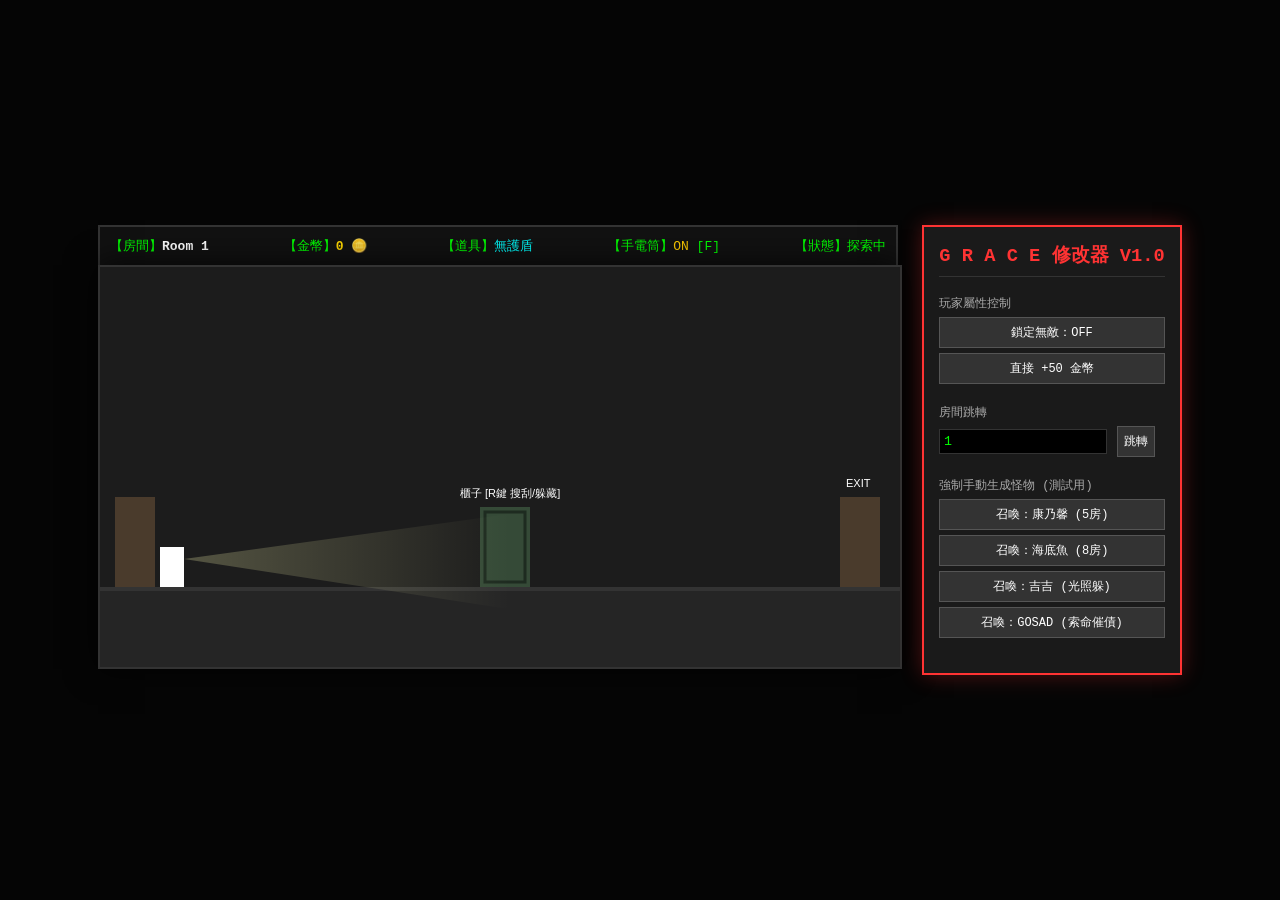
<file: Grace-game/index.html>
<!DOCTYPE html>
<html lang="zh-TW">
<head>
    <meta charset="UTF-8">
    <meta name="viewport" content="width=device-width, initial-scale=1.0">
    <title>Doors Style: Ultra Edition with Cheat Menu</title>
    <style>
        body {
            margin: 0;
            overflow: hidden;
            background-color: #050505;
            font-family: 'Courier New', Courier, monospace;
            display: flex;
            justify-content: center;
            align-items: center;
            height: 100vh;
            color: #fff;
        }
        #game-container {
            display: flex;
            gap: 20px;
        }
        /* 左側遊戲本體 */
        #main-app {
            display: flex;
            flex-direction: column;
        }
        #status-bar {
            width: 800px;
            background: #111;
            border: 2px solid #333;
            border-bottom: none;
            color: #00ff00;
            padding: 10px;
            box-sizing: border-box;
            display: flex;
            justify-content: space-between;
            font-size: 13px;
        }
        canvas {
            background-color: #121212;
            border: 2px solid #333;
            box-shadow: 0 0 30px rgba(0,0,0,0.8);
        }
        /* 右側修改器面板 */
        #cheat-menu {
            width: 260px;
            background: #1a1a1a;
            border: 2px solid #ff3333;
            padding: 15px;
            box-sizing: border-box;
            box-shadow: 0 0 20px rgba(255, 51, 51, 0.3);
        }
        #cheat-menu h3 { color: #ff3333; margin-top: 0; text-align: center; border-bottom: 1px solid #333; padding-bottom: 8px;}
        .cheat-group { margin-bottom: 15px; }
        .cheat-group label { display: block; font-size: 12px; margin-bottom: 5px; color: #aaa; }
        button {
            width: 100%; background: #333; color: #fff; border: 1px solid #555;
            padding: 6px; margin-bottom: 5px; cursor: pointer; font-family: inherit; font-size: 12px;
        }
        button:hover { background: #444; border-color: #ff3333; }
        button.active { background: #ff3333; color: #fff; font-weight: bold; }
        input[type="number"] {
            width: 70%; background: #000; color: #00ff00; border: 1px solid #333; padding: 4px; font-family: inherit;
        }
        /* 倒數計時與警告 UI */
        #hud-overlay {
            position: absolute;
            top: 200px; left: 50%;
            transform: translateX(-50%);
            text-align: center;
            pointer-events: none;
        }
        .warning-text { font-size: 24px; font-weight: bold; color: #ff0033; text-shadow: 0 0 8px #000; margin-bottom: 5px; display: none; }
        .gosad-timer { font-size: 20px; color: #ffcc00; text-shadow: 0 0 5px #000; display: none; }
    </style>
</head>
<body>

<div id="game-container">
    <div id="main-app">
        <div id="status-bar">
            <div>【房間】<span id="room-count" style="color: #fff; font-weight: bold;">Room 1</span></div>
            <div>【金幣】<span id="coin-count" style="color: #ffd700; font-weight: bold;">0</span> 🪙</div>
            <div>【道具】<span id="inv-count" style="color: #00ffff;">無護盾</span></div>
            <div>【手電筒】<span id="flashlight-state" style="color: #ffcc00;">ON</span> [F]</div>
            <div>【狀態】<span id="player-state">探索中</span></div>
        </div>
        <canvas id="gameCanvas"></canvas>
    </div>

    <div id="cheat-menu">
        <h3>G R A C E 修改器 V1.0</h3>
        <div class="cheat-group">
            <label>玩家屬性控制</label>
            <button id="btn-god" onclick="toggleGodMode()">鎖定無敵：OFF</button>
            <button onclick="addCheatCoins()">直接 +50 金幣</button>
        </div>
        <div class="cheat-group">
            <label>房間跳轉</label>
            <input type="number" id="input-room" value="1">
            <button style="width: 25%; inline-size: auto;" onclick="jumpToRoom()">跳轉</button>
        </div>
        <div class="cheat-group">
            <label>強制手動生成怪物 (測試用)</label>
            <button onclick="spawnMonsterCheat('carnation')">召喚：康乃馨 (5房)</button>
            <button onclick="spawnMonsterCheat('anglerfish')">召喚：海底魚 (8房)</button>
            <button onclick="spawnMonsterCheat('jiji')">召喚：吉吉 (光照躲)</button>
            <button onclick="spawnMonsterCheat('gosad')">召喚：GOSAD (索命催債)</button>
        </div>
    </div>
</div>

<div id="hud-overlay">
    <div id="warn-msg" class="warning-text">⚠️ 警告 ⚠️</div>
    <div id="gosad-clock" class="gosad-timer">GOSAD 索命倒數: 75.0s (靠近按E給錢)</div>
</div>

<script>
    const canvas = document.getElementById('gameCanvas');
    const ctx = canvas.getContext('2d');
    canvas.width = 800;
    canvas.height = 400;

    const gravity = 0.5;
    const groundY = 320;

    // 遊戲核心數據
    let currentRoom = 1;
    let coins = 0;
    let hasShield = false; 
    let lastTime = performance.now();

    // 修改器外掛狀態
    let godMode = false;

    // 玩家設定
    const player = {
        x: 60, y: groundY - 40, w: 24, h: 40,
        vx: 0, vy: 0, speed: 5, jumpForce: 10,
        isGrounded: true, flashlightOn: true, isHiding: false
    };

    // 互動元件設定
    const cabinet = { x: 380, y: groundY - 80, w: 50, h: 80, opened: false, hasCoins: true };
    const exitDoor = { x: 740, y: groundY - 90, w: 40, h: 90 };
    const shopKeeper = { x: 250, y: groundY - 70, w: 40, h: 70 };

    // 危機管理
    let activeWarning = null; // 'carnation', 'anglerfish', 'jiji'
    let warningTimer = 0;
    let gosadActive = false;
    let gosadTimer = 0; // 1分15秒 = 75秒
    let gosadNPC = { x: 550, y: groundY - 80, w: 45, h: 80, paid: false };

    // 怪物運行實體
    let activeMonsters = {
        carnation: { x: -100, y: groundY - 60, w: 40, h: 60, speed: 24, running: false },
        anglerfish: { x: 850, y: 120, w: 50, h: 35, speed: -4, running: false, bob: 0 },
        jiji: { x: 850, y: groundY - 120, w: 35, h: 50, speed: -2, running: false, health: 1.5 } // 燈光照射消融血量
    };

    // 按鍵監聽
    const keys = {};
    window.addEventListener('keydown', e => {
        const key = e.key.toLowerCase();
        keys[key] = true;

        // [F] 開關手電筒
        if (key === 'f' && !player.isHiding) {
            player.flashlightOn = !player.flashlightOn;
            document.getElementById('flashlight-state').innerText = player.flashlightOn ? "ON" : "OFF";
            document.getElementById('flashlight-state').style.color = player.flashlightOn ? "#ffcc00" : "#666";
        }

        // [R] 躲藏櫃子 / 開櫃子拿錢
        if (key === 'r' && currentRoom % 11 !== 0) {
            let nearCabinet = player.x + player.w/2 > cabinet.x && player.x + player.w/2 < cabinet.x + cabinet.w;
            if (nearCabinet) {
                if (!cabinet.opened && !activeMonsters.carnation.running && !activeMonsters.anglerfish.running) {
                    // 開櫃子撿金幣
                    cabinet.opened = true;
                    let loot = Math.floor(Math.random() * 5) + 1;
                    coins += loot;
                    updateUI();
                    logStatus(`在櫃子裡搜刮到 ${loot} 枚金幣！`);
                } else {
                    // 進入/離開躲藏
                    player.isHiding = !player.isHiding;
                    if (player.isHiding) {
                        player.flashlightOn = false;
                        logStatus("已躲藏 (HIDE)", "#00ffff");
                    } else {
                        logStatus("探索中", "#00ff00");
                    }
                }
            }
        }

        // [E] 購買物品 / 支付給GOSAD
        if (key === 'e') {
            // 安全室商店購買
            if (currentRoom % 11 === 0) {
                let nearShop = Math.abs((player.x + player.w/2) - (shopKeeper.x + shopKeeper.w/2)) < 60;
                if (nearShop && coins >= 15 && !hasShield) {
                    coins -= 15;
                    hasShield = true;
                    updateUI();
                    logStatus("購買防護盾成功！可抵擋一次傷害。");
                }
            }
            // 賄賂 GOSAD
            if (gosadActive && !gosadNPC.paid) {
                let nearGosad = Math.abs((player.x + player.w/2) - (gosadNPC.x + gosadNPC.w/2)) < 60;
                if (nearGosad) {
                    if (coins >= 15) {
                        coins -= 15;
                        gosadNPC.paid = true;
                        gosadActive = false;
                        document.getElementById('gosad-clock').style.display = 'none';
                        updateUI();
                        logStatus("已支付15金幣，GOSAD滿足地消失了。");
                    } else {
                        logStatus("金幣不夠！你需要15金幣！", "#ff0033");
                    }
                }
            }
        }
    });
    window.addEventListener('keyup', e => keys[e.key.toLowerCase()] = false);

    // 房間更新與切換
    function enterNextRoom() {
        currentRoom++;
        cabinet.opened = false;
        player.x = 50;
        player.isHiding = false;
        
        // 清理上房怪
        activeWarning = null;
        document.getElementById('warn-msg').style.display = 'none';
        Object.keys(activeMonsters).forEach(k => activeMonsters[k].running = false);

        updateUI();
        logStatus("探索中", "#00ff00");

        // 【新房間生成規則】
        if (currentRoom % 11 === 0) {
            logStatus("抵達安全室，可以在商店兌換物資！", "#ffff00");
            return; 
        }

        // 隨機機率觸發 GOSAD (20%)
        if (Math.random() < 0.20 && !gosadActive) {
            triggerGOSAD();
        }

        // 核心怪物觸發
        if (currentRoom % 5 === 0) {
            startWarning('carnation', 6.0);
        } else if (currentRoom % 8 === 0) {
            startWarning('anglerfish', 6.0);
        } else if (Math.random() < 0.25) { // 隨機房間出現吉吉
            startWarning('jiji', 3.0);
        }
    }

    function startWarning(type, duration) {
        activeWarning = type;
        warningTimer = duration;
        document.getElementById('warn-msg').style.display = 'block';
    }

    function triggerGOSAD() {
        gosadActive = true;
        gosadTimer = 75.0; // 1分15秒
        gosadNPC.paid = false;
        document.getElementById('gosad-clock').style.display = 'block';
        logStatus("GOSAD 降臨了！他在房間盡頭向你催債！", "#ff0033");
    }

    // 核心物理與更新迴圈
    function update() {
        const now = performance.now();
        const dt = (now - lastTime) / 1000;
        lastTime = now;

        // GOSAD 催債倒數
        if (gosadActive && !gosadNPC.paid) {
            gosadTimer -= dt;
            document.getElementById('gosad-clock').innerText = `👻 GOSAD 催債倒數: ${Math.max(0, gosadTimer).toFixed(1)}s (近身按E付15枚)`;
            if (gosadTimer <= 0) {
                triggerDeath('GOSAD (時間到未能還債，被殘忍折死)');
            }
        }

        // 常規怪物倒數計時器
        if (activeWarning) {
            warningTimer -= dt;
            document.getElementById('warn-msg').innerText = `⚠️ 警告：危險在 ${Math.max(0, warningTimer).toFixed(1)} 秒後抵達！ ⚠️`;
            if (warningTimer <= 0) {
                let mType = activeWarning;
                activeWarning = null;
                document.getElementById('warn-msg').style.display = 'none';
                // 怪物出閘
                if (mType === 'carnation') { activeMonsters.carnation.x = -100; activeMonsters.carnation.running = true; }
                if (mType === 'anglerfish') { activeMonsters.anglerfish.x = 850; activeMonsters.anglerfish.running = true; }
                if (mType === 'jiji') { activeMonsters.jiji.x = 850; activeMonsters.jiji.running = true; activeMonsters.jiji.health = 1.5; }
            }
        }

        // 玩家移動
        if (!player.isHiding) {
            if (keys['a']) player.vx = -player.speed;
            else if (keys['d']) player.vx = player.speed;
            else player.vx = 0;

            if (keys[' '] && player.isGrounded) { player.vy = -player.jumpForce; player.isGrounded = false; }

            player.vy += gravity; player.x += player.vx; player.y += player.vy;

            if (player.y >= groundY - player.h) { player.y = groundY - player.h; player.vy = 0; player.isGrounded = true; }
            if (player.x < 0) player.x = 0;

            // 換房判定
            if (player.x + player.w > exitDoor.x) {
                let roomDangerous = activeMonsters.carnation.running || activeMonsters.anglerfish.running || activeMonsters.jiji.running || activeWarning || (gosadActive && !gosadNPC.paid);
                if (roomDangerous) {
                    player.x = exitDoor.x - player.w; // 危險時鎖門
                } else {
                    enterNextRoom();
                }
            }
        }

        // --- 康乃馨運作機制 ---
        if (activeMonsters.carnation.running) {
            activeMonsters.carnation.x += activeMonsters.carnation.speed;
            if (!player.isHiding && player.x < activeMonsters.carnation.x + activeMonsters.carnation.w && player.x + player.w > activeMonsters.carnation.x) {
                triggerDeath('康乃馨');
            }
            if (activeMonsters.carnation.x > canvas.width + 100) activeMonsters.carnation.running = false;
        }

        // --- 海底魚運作機制 ---
        if (activeMonsters.anglerfish.running) {
            let m = activeMonsters.anglerfish;
            m.x += m.speed; m.bob += 0.05; m.y = 120 + Math.sin(m.bob) * 35;
            if (!player.isHiding && player.x < m.x + m.w && player.x + player.w > m.x && player.y < m.y + m.h && player.y + player.h > m.y) {
                triggerDeath('海底魚');
            }
            if (m.x < -100) m.running = false;
        }

        // --- 吉吉 (Jiji) 核心機制：用光照他來克制 ---
        if (activeMonsters.jiji.running) {
            let m = activeMonsters.jiji;
            // 判定手電筒是否直射他
            let lightHittingJiji = player.flashlightOn && !player.isHiding && (player.x < m.x);
            if (lightHittingJiji) {
                m.health -= dt; // 被光照到會扣血，並停在原地掙扎
                if (m.health <= 0) {
                    m.running = false; // 被完全消滅
                    logStatus("吉吉被手電筒的光強行淨化消散了！", "#00ff00");
                }
            } else {
                m.x += m.speed; // 沒被光照到時，全速衝向玩家
            }
            if (!player.isHiding && player.x < m.x + m.w && player.x + player.w > m.x) {
                triggerDeath('吉吉 (沒用光照住他，被正面撲殺)');
            }
            if (m.x < -100) m.running = false;
        }
    }

    function triggerDeath(monsterName) {
        if (godMode) return; // 無敵模式死不了
        if (hasShield) {
            hasShield = false;
            updateUI();
            // 給予短暫擊退抵消
            player.x = 50;
            logStatus(`盾牌破裂！替你擋下了來自【${monsterName}】的致命一擊！`, "#ffcc00");
            // 清空當前怪物
            Object.keys(activeMonsters).forEach(k => activeMonsters[k].running = false);
            return;
        }
        alert(`☠️ 遊戲結束 ☠️\n你在 Room ${currentRoom} 被【${monsterName}】秒殺！`);
        currentRoom = 1; coins = 0; hasShield = false;
        gosadActive = false; document.getElementById('gosad-clock').style.display = 'none';
        enterNextRoom();
    }

    // 畫面繪製
    function draw() {
        ctx.fillStyle = player.flashlightOn ? '#1c1c1c' : '#080808';
        ctx.fillRect(0, 0, canvas.width, canvas.height);

        // 繪製路面
        ctx.fillStyle = '#252525'; ctx.fillRect(0, groundY, canvas.width, canvas.height - groundY);
        ctx.fillStyle = '#333'; ctx.fillRect(0, groundY, canvas.width, 4);

        // 前後房門
        ctx.fillStyle = '#4a3b2c'; ctx.fillRect(15, groundY - 90, 40, 90);
        ctx.fillRect(exitDoor.x, exitDoor.y, exitDoor.w, exitDoor.h);
        ctx.fillStyle = '#fff'; ctx.font = '11px Arial'; ctx.fillText("EXIT", exitDoor.x+6, exitDoor.y-10);

        if (currentRoom % 11 === 0) {
            // --- 安全室：渲染物資商人 ---
            ctx.fillStyle = '#aa8833'; ctx.fillRect(shopKeeper.x, shopKeeper.y, shopKeeper.w, shopKeeper.h);
            ctx.fillStyle = '#00ffff'; ctx.font = '12px Arial';
            ctx.fillText(hasShield ? "售罄" : "防護盾 [E鍵/15金幣]", shopKeeper.x - 30, shopKeeper.y - 12);
        } else {
            // --- 普通房間：渲染 HIDE 儲物櫃 ---
            ctx.fillStyle = cabinet.opened ? '#1a221b' : '#354a37';
            ctx.fillRect(cabinet.x, cabinet.y, cabinet.w, cabinet.h);
            ctx.strokeStyle = '#1e2b20'; ctx.lineWidth = 3; ctx.strokeRect(cabinet.x+5, cabinet.y+5, cabinet.w-10, cabinet.h-10);
            ctx.fillStyle = '#fff'; ctx.font = '11px Arial';
            ctx.fillText(cabinet.opened ? "已開櫃" : "櫃子 [R鍵 搜刮/躲藏]", cabinet.x - 20, cabinet.y - 10);
        }

        // --- 繪製 GOSAD NPC ---
        if (gosadActive && !gosadNPC.paid) {
            ctx.fillStyle = 'rgba(150, 0, 255, 0.8)'; // 紫色催債惡魔
            ctx.fillRect(gosadNPC.x, gosadNPC.y, gosadNPC.w, gosadNPC.h);
            ctx.fillStyle = '#ff00ff'; ctx.font = 'bold 12px Arial';
            ctx.fillText("💰 GOSAD (按E還15金幣)", gosadNPC.x - 40, gosadNPC.y - 15);
        }

        // 繪製玩家本體
        if (!player.isHiding) {
            ctx.fillStyle = godMode ? '#ff00ff' : '#ffffff'; // 無敵時粉色
            ctx.fillRect(player.x, player.y, player.w, player.h);

            // 手電筒純視覺光束（照向右方）
            if (player.flashlightOn) {
                let grad = ctx.createLinearGradient(player.x + player.w, player.y + 15, player.x + 350, player.y + 15);
                grad.addColorStop(0, 'rgba(255, 255, 180, 0.25)');
                grad.addColorStop(1, 'rgba(255, 255, 180, 0.0)');
                ctx.fillStyle = grad;
                ctx.beginPath(); ctx.moveTo(player.x + player.w, player.y + 12);
                ctx.lineTo(player.x + 400, player.y - 40); ctx.lineTo(player.x + 400, player.y + 70);
                ctx.fill();
            }
        } else {
            ctx.fillStyle = '#00ffff'; ctx.font = 'bold 14px Arial'; ctx.fillText("HIDDEN", cabinet.x + 2, cabinet.y + 40);
        }

        // --- 繪製怪物：康乃馨 ---
        if (activeMonsters.carnation.running) {
            let m = activeMonsters.carnation; ctx.fillStyle = '#ff2255'; ctx.fillRect(m.x, m.y, m.w, m.h);
            ctx.fillStyle = '#800'; ctx.beginPath(); ctx.arc(m.x + m.w, m.y + m.h/2, 18, 0, Math.PI*2); ctx.fill();
        }

        // --- 繪製怪物：海底魚 ---
        if (activeMonsters.anglerfish.running) {
            let m = activeMonsters.anglerfish; ctx.fillStyle = '#2288ff'; ctx.fillRect(m.x, m.y, m.w, m.h);
            ctx.fillStyle = '#ffff00'; ctx.beginPath(); ctx.arc(m.x - 8, m.y + 10, 6, 0, Math.PI*2); ctx.fill();
        }

        // --- 繪製怪物：吉吉 ---
        if (activeMonsters.jiji.running) {
            let m = activeMonsters.jiji;
            // 如果正在被光照，會呈現半透明且痛苦閃爍的橘紅色，否則是一團黑霧
            let isLit = player.flashlightOn && !player.isHiding && (player.x < m.x);
            ctx.fillStyle = isLit ? `rgba(255, 100, 0, ${0.4 + Math.random()*0.4})` : '#3a3a3a';
            ctx.fillRect(m.x, m.y, m.w, m.h);
            ctx.fillStyle = '#ff0000'; ctx.fillText(`吉吉(HP:${Math.max(0, m.health).toFixed(1)})`, m.x - 10, m.y - 12);
        }
    }

    // UI 與 修改器工具函數
    function updateUI() {
        document.getElementById('room-count').innerText = `Room ${currentRoom}`;
        document.getElementById('coin-count').innerText = coins;
        document.getElementById('inv-count').innerText = hasShield ? "護盾防禦中" : "無護盾";
        document.getElementById('inv-count').style.color = hasShield ? "#00ff00" : "#00ffff";
    }

    function logStatus(text, color = "#fff") {
        const el = document.getElementById('player-state');
        el.innerText = text; el.style.color = color;
    }

    // ==========================================
    //            修改器外掛功能 (Cheats)
    // ==========================================
    function toggleGodMode() {
        godMode = !godMode;
        const btn = document.getElementById('btn-god');
        btn.innerText = godMode ? "鎖定無敵：ON" : "鎖定無敵：OFF";
        btn.className = godMode ? "active" : "";
    }

    function addCheatCoins() {
        coins += 50; updateUI(); logStatus("外掛：已秘密充值 50 枚金幣！", "#ffd700");
    }

    function jumpToRoom() {
        let val = parseInt(document.getElementById('input-room').value);
        if (val > 0) { currentRoom = val - 1; enterNextRoom(); }
    }

    function spawnMonsterCheat(type) {
        // 強制停止其他倒數，直接召喚實體
        activeWarning = null;
        document.getElementById('warn-msg').style.display = 'none';
        if (type === 'gosad') { triggerGOSAD(); return; }
        startWarning(type, 0.5); // 0.5秒後直接衝出
        logStatus(`修改器：外掛強制召喚【${type}】！`);
    }

    function gameLoop() { update(); draw(); requestAnimationFrame(gameLoop); }
    gameLoop();
</script>
</body>
</html>
</file>
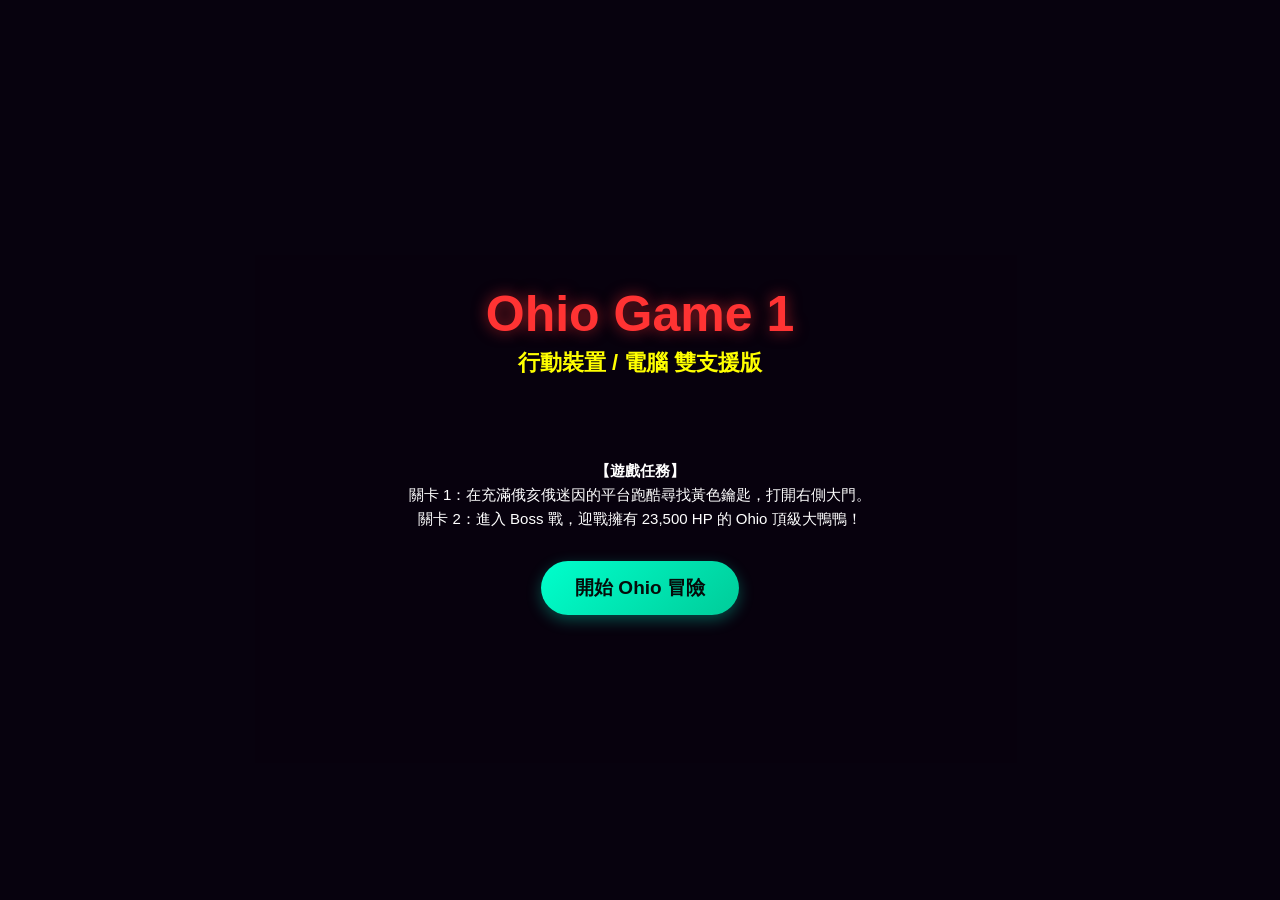
<file: ohio-game-1/index.html>
<!DOCTYPE html>
<html lang="zh-TW">
<head>
    <meta charset="UTF-8">
    <meta name="viewport" content="width=device-width, initial-scale=1.0, maximum-scale=1.0, user-scalable=no">
    <title>Ohio Game 1 - 主選單</title>
    <link rel="stylesheet" href="style.css">
    <!-- 引入 Google 身分驗證庫 (如有需要可自行填入 Client ID) -->
    <script src="https://google.com" async defer></script>
</head>
<body>
    <div id="overlay" style="position: relative; width: 100vw; height: 100vh;">
        <h1 style="color: #ff3333; font-size: 50px; margin-bottom: 5px;">Ohio Game 1</h1>
        <h2 style="color: #ffff00; margin-top:0;">行動裝置 / 電腦 雙支援版</h2>
        
        <!-- Google 登入狀態顯示區 -->
        <div id="google-login-area" style="margin: 15px 0;">
            <div id="g_id_onload"
                 data-client-id="25456804335-lcpbgbludrs2pq25h20pa8dusoabos3s.apps.googleusercontent.com"
                 data-callback="handleCredentialResponse">
            </div>
            <div class="g_id_signin" data-type="standard"></div>
            <p id="user-welcome" style="color: #00ffcc; font-weight: bold; margin-top: 10px;"></p>
        </div>

        <p style="max-width: 600px; line-height: 1.6; font-size: 15px; padding: 0 10px; text-align: center;">
            <b>【遊戲任務】</b><br>
            關卡 1：在充滿俄亥俄迷因的平台跑酷尋找黃色鑰匙，打開右側大門。<br>
            關卡 2：進入 Boss 戰，迎戰擁有 23,500 HP 的 Ohio 頂級大鴨鴨！
        </p>
        
        <button class="menu-btn" onclick="window.location.href='game.html'">開始 Ohio 冒險</button>
    </div>

    <!-- 優先載入資料庫/登入管理，讓 game.html 也能共用狀態 -->
    <script src="data.js"></script>
</body>
</html>
</file>
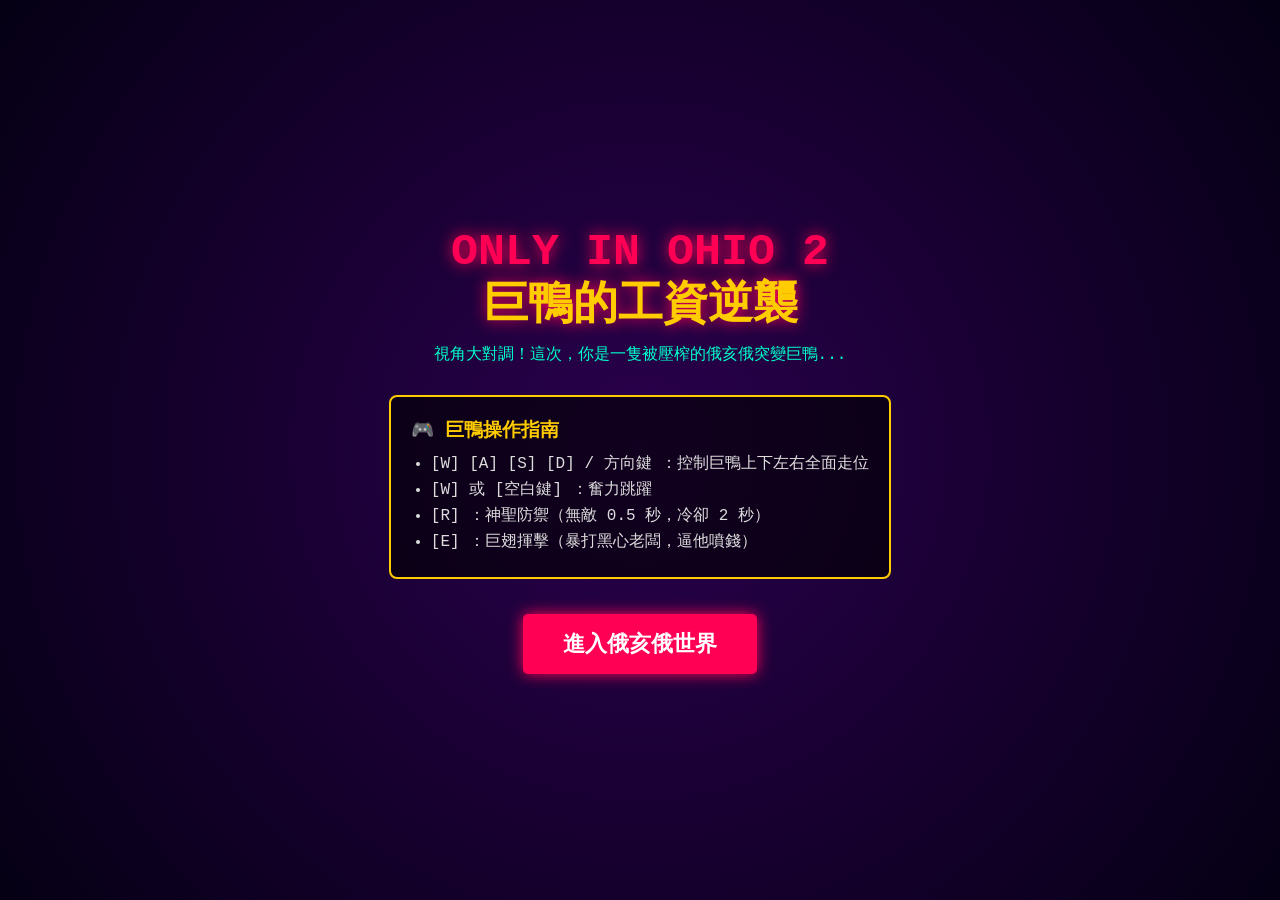
<file: ohio-game-2/index.html>
<!DOCTYPE html>
<html lang="zh-TW">
<head>
    <meta charset="UTF-8">
    <meta name="viewport" content="width=device-width, initial-scale=1.0">
    <title>Only in Ohio 2：巨鴨的逆襲</title>
    <link rel="stylesheet" href="style.css">
</head>
<body class="menu-body">

    <div id="main-menu">
        <h1 class="menu-title">ONLY IN OHIO 2<br><span style="color: #ffcc00;">巨鴨的工資逆襲</span></h1>
        <p class="menu-subtitle">視角大對調！這次，你是一隻被壓榨的俄亥俄突變巨鴨...</p>
        
        <div class="menu-card">
            <h3>🎮 巨鴨操作指南</h3>
            <ul>
                <li>[W] [A] [S] [D] / 方向鍵 ：控制巨鴨上下左右全面走位</li>
                <li>[W] 或 [空白鍵] ：奮力跳躍</li>
                <li>[R] ：神聖防禦（無敵 0.5 秒，冷卻 2 秒）</li>
                <li>[E] ：巨翅揮擊（暴打黑心老闆，逼他噴錢）</li>
            </ul>
        </div>

        <a href="game.html" class="play-btn">進入俄亥俄世界</a>
    </div>

</body>
</html>
</file>
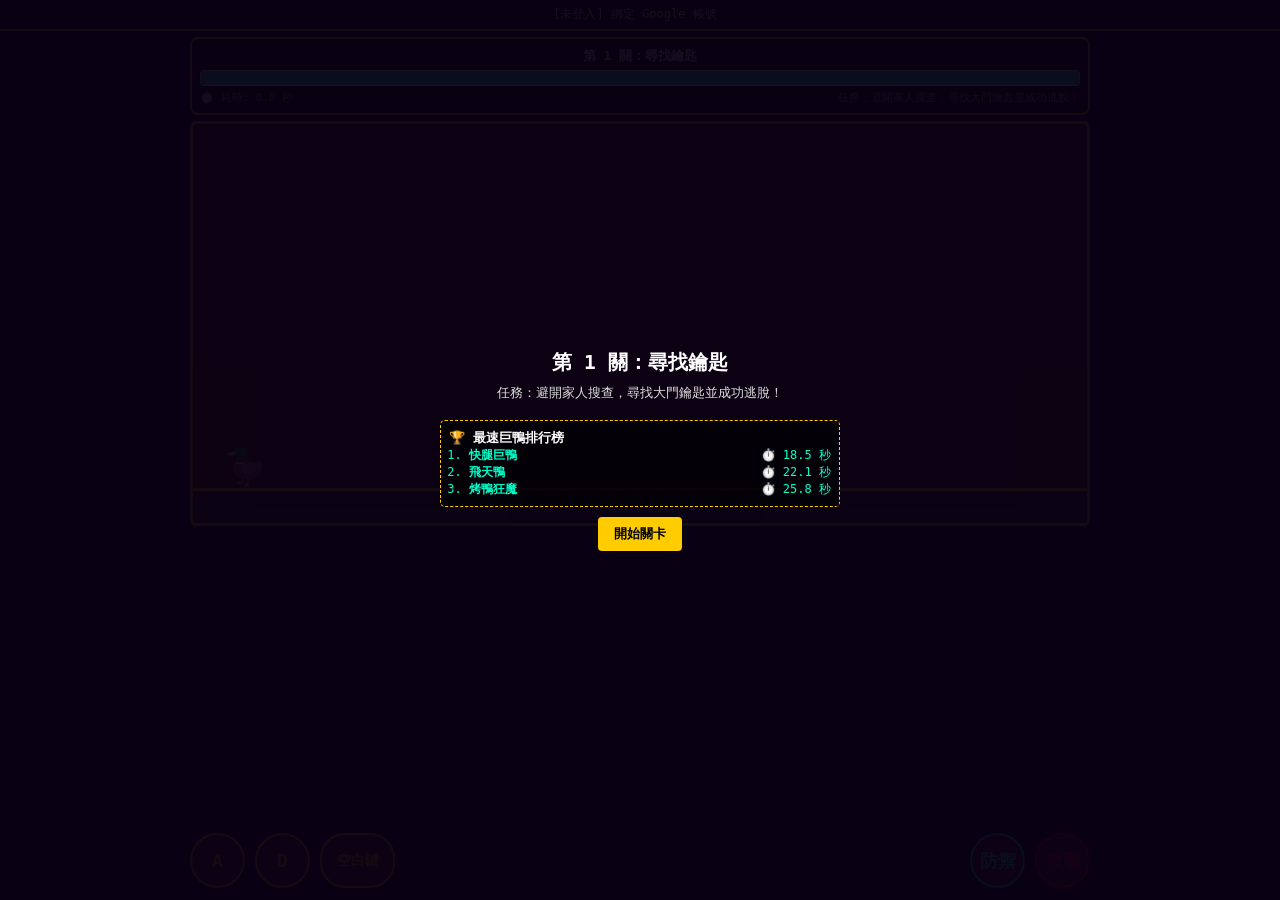
<file: ohio/index.html>
<!DOCTYPE html>
<html lang="zh-TW">
<head>
    <meta charset="UTF-8">
    <meta name="viewport" content="width=device-width, initial-scale=1.0, maximum-scale=1.0, user-scalable=no, viewport-fit=cover">
    <title>Ohio 2 - 手機適應與虛擬按鍵版</title>
    <style>
        * { box-sizing: border-box; margin: 0; padding: 0; touch-action: manipulation; }
        body { background: #050014; color: #fff; font-family: monospace; overflow: hidden; display: flex; flex-direction: column; align-items: center; height: 100vh; user-select: none; }
        
        /* 頂部列 */
        #google-auth-box { width: 100vw; background: rgba(0,0,0,0.85); padding: 6px; display: flex; justify-content: center; align-items: center; gap: 10px; border-bottom: 2px solid #ffcc00; z-index: 200; font-size: 12px; }
        #hud { margin-top: 6px; text-align: center; background: rgba(0,0,0,0.85); padding: 8px; border: 2px solid #ffcc00; border-radius: 8px; width: 95vw; max-width: 900px; }
        .bar-container { display: flex; gap: 10px; margin-top: 5px; }
        .bar-wrapper { flex: 1; position: relative; height: 16px; background: #222; border: 1px solid #fff; border-radius: 3px; overflow: hidden; }
        #player-hp-bar { width: 100%; height: 100%; background: #00ffcc; transition: width 0.1s; }
        #boss-hp-bar { width: 100%; height: 100%; background: #ff0055; transition: width 0.05s; }
        .bar-text { position: absolute; width: 100%; text-align: center; font-size: 10px; line-height: 16px; font-weight: bold; text-shadow: 1px 1px 2px #000; }
        
        /* 遊戲主舞台 (RWD 自適應) */
        #game-stage { width: 95vw; max-width: 900px; height: 45vh; min-height: 220px; position: relative; margin-top: 6px; border: 3px solid #ffcc00; overflow: hidden; transition: background 0.5s; border-radius: 6px; }
        #ground { position: absolute; bottom: 0; width: 100%; height: 35px; background: #222; border-top: 3px solid #ffcc00; }
        #player { position: absolute; bottom: 35px; left: 30px; font-size: 36px; transition: transform 0.1s; }
        #boss { position: absolute; bottom: 35px; right: 30px; font-size: 80px; display: none; }

        /* 📱 手機虛擬按鈕區塊 */
        #virtual-controls { width: 95vw; max-width: 900px; display: flex; justify-content: space-between; align-items: center; margin-top: auto; padding-bottom: 12px; z-index: 150; }
        .d-pad, .action-pad { display: flex; gap: 10px; align-items: center; }
        .btn-ctrl { width: 55px; height: 55px; background: rgba(255, 204, 0, 0.2); border: 2px solid #ffcc00; color: #ffcc00; font-size: 18px; font-weight: bold; border-radius: 50%; display: flex; justify-content: center; align-items: center; box-shadow: 0 4px 6px rgba(0,0,0,0.5); active-bg: #ffcc00; }
        .btn-ctrl:active, .btn-ctrl.active { background: #ffcc00; color: #000; transform: scale(0.92); }
        .btn-wide { width: 75px; border-radius: 25px; font-size: 14px; }
        .btn-def { border-color: #00ffcc; color: #00ffcc; }
        .btn-def:active, .btn-def.active { background: #00ffcc; color: #000; }
        .btn-atk { border-color: #ff0055; color: #ff0055; }
        .btn-atk:active, .btn-atk.active { background: #ff0055; color: #fff; }

        /* 通關彈窗 */
        #game-overlay { position: fixed; top: 0; left: 0; width: 100vw; height: 100vh; background: rgba(10,0,20,0.95); display: flex; flex-direction: column; justify-content: center; align-items: center; z-index: 300; }
        #leaderboard-area { margin: 10px 0; background: rgba(0,0,0,0.6); border: 1px dashed #ffcc00; padding: 8px; border-radius: 5px; width: 85%; max-width: 400px; }
        #leaderboard-list { padding-left: 20px; color: #00ffcc; font-size: 12px; text-align: left; }
        button { padding: 8px 16px; background: #ffcc00; border: none; font-weight: bold; cursor: pointer; border-radius: 4px; }

        /* 手機橫螢幕最佳化 */
        @media (max-height: 500px) {
            #game-stage { height: 55vh; }
            #virtual-controls { padding-bottom: 4px; }
            .btn-ctrl { width: 45px; height: 45px; font-size: 14px; }
            .btn-wide { width: 60px; }
        }
    </style>
    <script src="https://accounts.google.com/gsi/client" async defer></script>
</head>
<body>

    <div id="google-auth-box">
        <span id="google-user-status">[未登入] 綁定 Google 帳號</span>
        <div id="google-login-btn"></div>
    </div>

    <div id="hud">
        <div class="hud-title"><h4 id="current-stage-text">載入關卡中...</h4></div>
        <div class="bar-container">
            <div class="bar-wrapper"><div id="player-hp-bar"></div><div class="bar-text" id="player-hp-text">100 / 100</div></div>
            <div class="bar-wrapper" id="boss-hud" style="display: none;"><div id="boss-hp-bar"></div><div class="bar-text" id="boss-hp-text">1200 / 1200</div></div>
        </div>
        <div id="status-row" style="margin-top: 4px; font-size: 11px; color: #aaa; display: flex; justify-content: space-between;">
            <span>⏱️ 耗時: <span id="timer-display">0.0</span> 秒</span>
            <span id="objective-text">載入中...</span>
        </div>
    </div>

    <!-- 遊戲主要運算舞台 -->
    <div id="game-stage">
        <div id="ground"></div>
        <div id="player">🦆</div>
        <div id="boss">👨‍💼</div>
    </div>

    <!-- 🎮 虛擬按鍵控制區（支援手機觸控與鍵盤連動） -->
    <div id="virtual-controls">
        <div class="d-pad">
            <div class="btn-ctrl" id="btn-a">A</div>
            <div class="btn-ctrl" id="btn-d">D</div>
            <div class="btn-ctrl btn-wide" id="btn-space">空白鍵</div>
        </div>
        <div class="action-pad">
            <div class="btn-ctrl btn-def" id="btn-def">防禦</div>
            <div class="btn-ctrl btn-atk" id="btn-atk">攻擊</div>
        </div>
    </div>

    <!-- 全螢幕遮罩/選單 -->
    <div id="game-overlay">
        <h2 id="overlay-title">準備開戰！</h2>
        <p id="overlay-desc" style="font-size: 13px; margin: 8px 0; color: #ddd; text-align: center; max-width: 80%;"></p>
        <div id="leaderboard-area">
            <h4>🏆 最速巨鴨排行榜</h4>
            <ol id="leaderboard-list"></ol>
        </div>
        <button id="game-overlay-btn">開始關卡</button>
    </div>

    <script src="./data.js"></script>

    <script>
        let gameStartTime = 0, totalElapsedSeconds = 0, isPlaying = false;
        
        // 玩家狀態
        const playerState = {
            x: 30,
            y: 0,
            velocityY: 0,
            isGrounded: true,
            isDefending: false,
            hp: 100,
            maxHp: 100
        };

        const keys = { a: false, d: false, space: false, def: false, atk: false };

        window.addEventListener('load', () => {
            GoogleAuthModule.init('google-user-status', 'google-login-btn');
            renderLeaderboard();
            loadStageUI();
            setupControls();
            autoFitMobile();
        });

        // 螢幕大小自動偵測與調整
        window.addEventListener('resize', autoFitMobile);
        function autoFitMobile() {
            const isMobile = window.innerWidth <= 768 || ('ontouchstart' in window);
            if (isMobile) {
                console.log("📱 偵測到流動裝置，啟用虛擬按鈕強化模式");
            }
        }

        // 綁定虛擬按鈕與實體鍵盤事件
        function setupControls() {
            const bindBtn = (id, keyName) => {
                const el = document.getElementById(id);
                const start = (e) => { e.preventDefault(); keys[keyName] = true; el.classList.add('active'); };
                const end = (e) => { e.preventDefault(); keys[keyName] = false; el.classList.remove('active'); };
                
                el.addEventListener('touchstart', start);
                el.addEventListener('touchend', end);
                el.addEventListener('mousedown', start);
                el.addEventListener('mouseup', end);
            };

            bindBtn('btn-a', 'a');
            bindBtn('btn-d', 'd');
            bindBtn('btn-space', 'space');
            bindBtn('btn-def', 'def');
            bindBtn('btn-atk', 'atk');

            // 實體鍵盤支援
            window.addEventListener('keydown', (e) => {
                const k = e.key.toLowerCase();
                if (k === 'a') keys.a = true;
                if (k === 'd') keys.d = true;
                if (k === ' ') keys.space = true;
                if (k === 'j' || k === 'k') keys.atk = true;
                if (k === 'l' || k === 'shift') keys.def = true;
            });

            window.addEventListener('keyup', (e) => {
                const k = e.key.toLowerCase();
                if (k === 'a') keys.a = false;
                if (k === 'd') keys.d = false;
                if (k === ' ') keys.space = false;
                if (k === 'j' || k === 'k') keys.atk = false;
                if (k === 'l' || k === 'shift') keys.def = false;
            });
        }

        function loadStageUI() {
            const stage = GameStages.getCurrentStage();
            document.getElementById('current-stage-text').textContent = stage.name;
            document.getElementById('objective-text').textContent = stage.objective;
            document.getElementById('game-stage').style.background = stage.bgGradient;
            
            playerState.hp = stage.playerHp;
            playerState.maxHp = stage.playerHp;
            updateHpBar();

            if (stage.enemyType === 'boss') {
                document.getElementById('boss-hud').style.display = 'block';
                document.getElementById('boss').style.display = 'block';
            } else {
                document.getElementById('boss-hud').style.display = 'none';
                document.getElementById('boss').style.display = 'none';
            }

            document.getElementById('overlay-title').textContent = stage.name;
            document.getElementById('overlay-desc').textContent = stage.objective;
        }

        function updateHpBar() {
            const pct = Math.max(0, (playerState.hp / playerState.maxHp) * 100);
            document.getElementById('player-hp-bar').style.width = pct + '%';
            document.getElementById('player-hp-text').textContent = `${Math.ceil(playerState.hp)} / ${playerState.maxHp}`;
        }

        function renderLeaderboard() {
            const listEl = document.getElementById('leaderboard-list');
            listEl.innerHTML = '';
            LeaderboardData.get().forEach((item) => {
                const li = document.createElement('li');
                li.innerHTML = `<b>${item.name}</b> <span style="float:right;">⏱️ ${item.time} 秒</span>`;
                listEl.appendChild(li);
            });
        }

        document.getElementById('game-overlay-btn').onclick = () => {
            document.getElementById('game-overlay').style.display = 'none';
            isPlaying = true;
            if (GameStages.currentStageIndex === 1) gameStartTime = performance.now();
            gameLoop();
        };

        // 🎮 主遊戲邏輯迴圈
        function gameLoop() {
            if (!isPlaying) return;

            // 時間計算
            totalElapsedSeconds = (performance.now() - gameStartTime) / 1000;
            document.getElementById('timer-display').textContent = totalElapsedSeconds.toFixed(1);

            // A / D 移動
            const stageWidth = document.getElementById('game-stage').clientWidth;
            if (keys.a && playerState.x > 10) playerState.x -= 4;
            if (keys.d && playerState.x < stageWidth - 50) playerState.x += 4;

            // 空白鍵跳躍
            if (keys.space && playerState.isGrounded) {
                playerState.velocityY = 12;
                playerState.isGrounded = false;
            }

            // 重力運算
            if (!playerState.isGrounded) {
                playerState.y += playerState.velocityY;
                playerState.velocityY -= 0.6; // 重力加速度
                if (playerState.y <= 0) {
                    playerState.y = 0;
                    playerState.isGrounded = true;
                }
            }

            // 防禦姿態與攻擊視覺效果
            const playerEl = document.getElementById('player');
            playerState.isDefending = keys.def;
            
            if (playerState.isDefending) {
                playerEl.style.filter = "brightness(1.5) drop-shadow(0 0 5px #00ffcc)";
            } else if (keys.atk) {
                playerEl.style.filter = "drop-shadow(0 0 8px #ff0055)";
            } else {
                playerEl.style.filter = "none";
            }

            // 更新玩家角色位置
            playerEl.style.left = playerState.x + 'px';
            playerEl.style.bottom = (35 + playerState.y) + 'px';

            requestAnimationFrame(gameLoop);
        }
    </script>
</body>
</html>
</file>
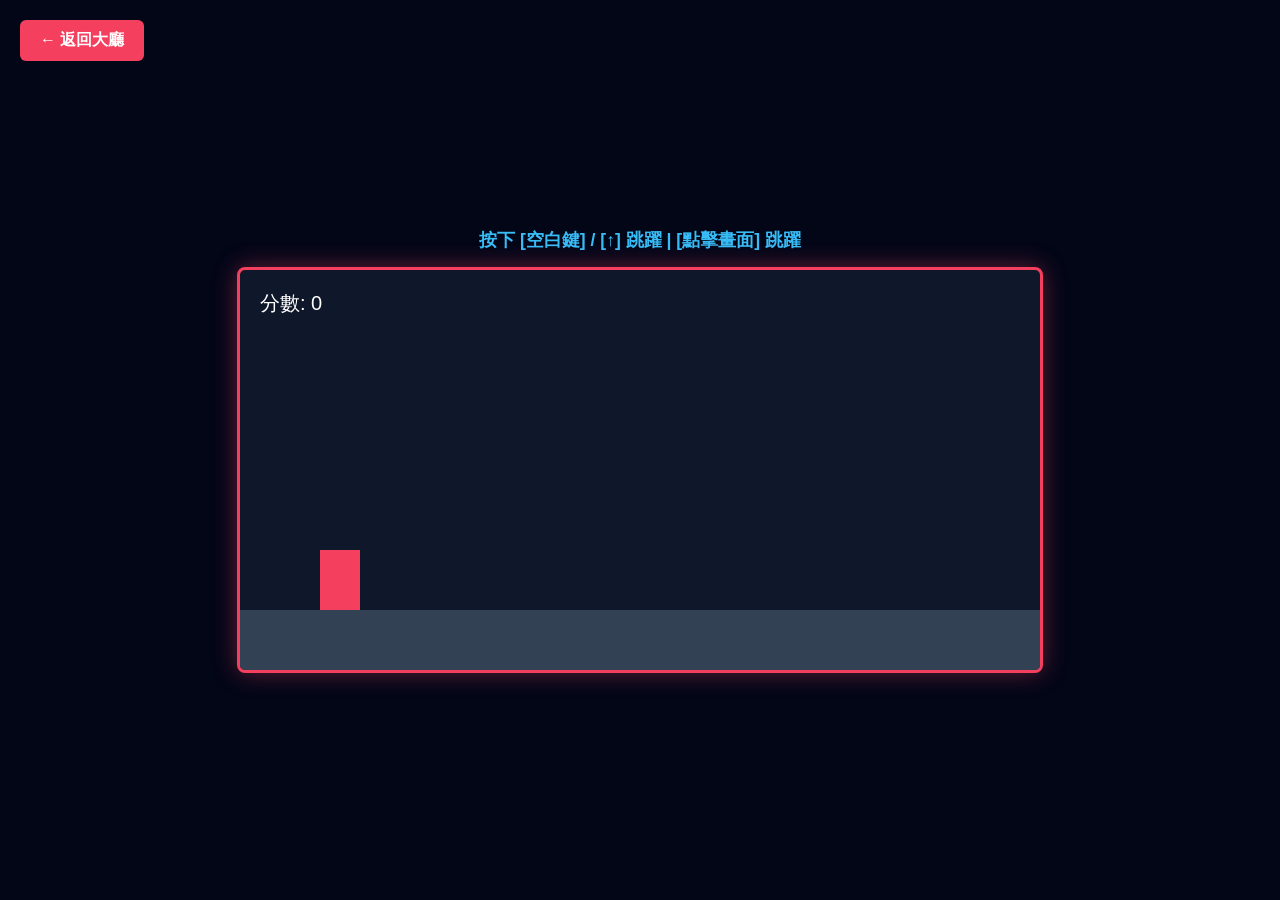
<file: runinger/index.html>
<!DOCTYPE html>
<html lang="zh-TW">
<head>
    <meta charset="UTF-8">
    <meta name="viewport" content="width=device-width, initial-scale=1.0">
    <title>極速跑酷：霓虹衝刺</title>
    <style>
        * {
            margin: 0;
            padding: 0;
            box-sizing: border-box;
            font-family: 'PingFang TC', 'Microsoft JhengHei', sans-serif;
        }

        body {
            background-color: #020617;
            color: #ffffff;
            min-height: 100vh;
            display: flex;
            flex-direction: column;
            align-items: center;
            justify-content: center;
        }

        .back-btn {
            position: absolute;
            top: 20px;
            left: 20px;
            padding: 10px 20px;
            background: #f43f5e;
            color: white;
            border: none;
            border-radius: 6px;
            font-size: 1rem;
            font-weight: bold;
            cursor: pointer;
            text-decoration: none;
        }

        .game-tips {
            margin-bottom: 15px;
            color: #38bdf8;
            font-size: 1.1rem;
            font-weight: bold;
        }

        canvas {
            border: 3px solid #f43f5e;
            background: #0f172a;
            box-shadow: 0 0 25px rgba(244, 63, 94, 0.4);
            border-radius: 8px;
        }
    </style>
</head>
<body>

    <!-- 返回首頁按鈕 -->
    <a href="https://windowslnk133-gif.github.io/game-home.github.io" class="back-btn">← 返回大廳</a>

    <div class="game-tips">按下 [空白鍵] / [↑] 跳躍 | [點擊畫面] 跳躍</div>
    <canvas id="runnerCanvas" width="800" height="400"></canvas>

    <script>
        const canvas = document.getElementById('runnerCanvas');
        const ctx = canvas.getContext('2d');

        let runner = { x: 80, y: 280, width: 40, height: 60, dy: 0, gravity: 0.8, jumpPower: -14, isGrounded: false };
        let obstacles = [];
        let score = 0;
        let gameSpeed = 6;
        let gameAnimationId;
        let isGameOver = false;

        function init() {
            window.addEventListener('keydown', handleKeyPress);
            canvas.addEventListener('touchstart', jump);
            canvas.addEventListener('mousedown', jump);
            gameLoop();
        }

        function resetGame() {
            runner.y = 280;
            runner.dy = 0;
            obstacles = [];
            score = 0;
            gameSpeed = 6;
            isGameOver = false;
        }

        function jump() {
            if (runner.isGrounded && !isGameOver) {
                runner.dy = runner.jumpPower;
                runner.isGrounded = false;
            } else if (isGameOver) {
                resetGame();
                gameLoop();
            }
        }

        function handleKeyPress(e) {
            if (e.code === 'Space' || e.code === 'ArrowUp') {
                jump();
            }
        }

        function spawnObstacle() {
            if (Math.random() < 0.02 && (obstacles.length === 0 || obstacles[obstacles.length - 1].x < canvas.width - 250)) {
                let height = Math.floor(Math.random() * 30) + 30;
                obstacles.push({ x: canvas.width, y: 340 - height, width: 25, height: height });
            }
        }

        function gameLoop() {
            if (isGameOver) return;

            ctx.clearRect(0, 0, canvas.width, canvas.height);

            // 地面
            ctx.fillStyle = '#334155';
            ctx.fillRect(0, 340, canvas.width, 60);

            // 角色物理
            runner.dy += runner.gravity;
            runner.y += runner.dy;

            if (runner.y >= 280) {
                runner.y = 280;
                runner.dy = 0;
                runner.isGrounded = true;
            }

            ctx.fillStyle = '#f43f5e';
            ctx.fillRect(runner.x, runner.y, runner.width, runner.height);

            // 障礙物
            spawnObstacle();
            ctx.fillStyle = '#38bdf8';

            for (let i = obstacles.length - 1; i >= 0; i--) {
                let obs = obstacles[i];
                obs.x -= gameSpeed;
                ctx.fillRect(obs.x, obs.y, obs.width, obs.height);

                if (
                    runner.x < obs.x + obs.width &&
                    runner.x + runner.width > obs.x &&
                    runner.y < obs.y + obs.height &&
                    runner.y + runner.height > obs.y
                ) {
                    gameOver();
                    return;
                }

                if (obs.x + obs.width < 0) {
                    obstacles.splice(i, 1);
                    score += 10;
                    if (score % 50 === 0) gameSpeed += 0.5;
                }
            }

            // 得分
            ctx.fillStyle = '#ffffff';
            ctx.font = '20px sans-serif';
            ctx.fillText(`分數: ${score}`, 20, 40);

            gameAnimationId = requestAnimationFrame(gameLoop);
        }

        function gameOver() {
            isGameOver = true;
            ctx.fillStyle = 'rgba(0,0,0,0.75)';
            ctx.fillRect(0, 0, canvas.width, canvas.height);

            ctx.fillStyle = '#f43f5e';
            ctx.font = 'bold 36px sans-serif';
            ctx.textAlign = 'center';
            ctx.fillText('GAME OVER!', canvas.width / 2, 180);

            ctx.fillStyle = '#ffffff';
            ctx.font = '20px sans-serif';
            ctx.fillText(`最終得分: ${score}`, canvas.width / 2, 230);
            ctx.fillText('點擊畫面或按 [跳躍鍵] 重新開始', canvas.width / 2, 280);
            ctx.textAlign = 'left';
        }

        init();
    </script>
</body>
</html>
</file>
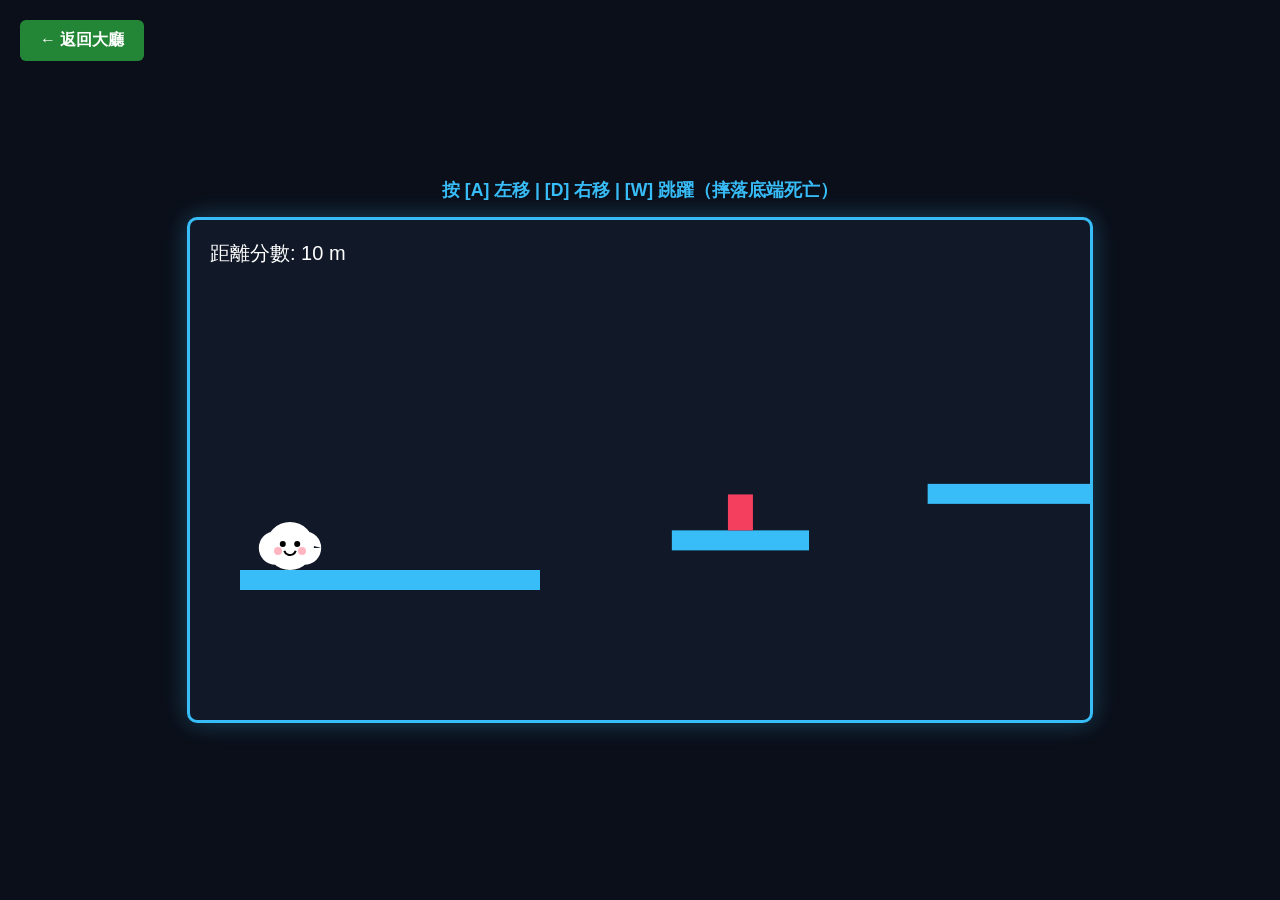
<file: runinger2/index.html>
<!DOCTYPE html>
<html lang="zh-TW">
<head>
    <meta charset="UTF-8">
    <meta name="viewport" content="width=device-width, initial-scale=1.0">
    <title>Runinger 2：失落的王國</title>
    <style>
        * {
            margin: 0;
            padding: 0;
            box-sizing: border-box;
            font-family: 'PingFang TC', 'Microsoft JhengHei', sans-serif;
        }

        body {
            background-color: #0b0f19;
            color: #ffffff;
            min-height: 100vh;
            display: flex;
            flex-direction: column;
            align-items: center;
            justify-content: center;
            overflow: hidden;
        }

        .back-btn {
            position: absolute;
            top: 20px;
            left: 20px;
            padding: 10px 20px;
            background: #238636;
            color: white;
            border: none;
            border-radius: 6px;
            font-size: 1rem;
            font-weight: bold;
            cursor: pointer;
            text-decoration: none;
            transition: background 0.2s;
            z-index: 10;
        }

        .back-btn:hover {
            background: #2ea043;
        }

        .game-tips {
            margin-bottom: 15px;
            color: #38bdf8;
            font-size: 1.1rem;
            font-weight: bold;
        }

        canvas {
            border: 3px solid #38bdf8;
            background: #111827;
            box-shadow: 0 0 25px rgba(56, 189, 248, 0.3);
            border-radius: 10px;
        }
    </style>
</head>
<body>

    <!-- 返回首頁按鈕 -->
    <a href="https://windowslnk133-gif.github.io/game-home.github.io" class="back-btn">← 返回大廳</a>

    <div class="game-tips">按 [A] 左移 | [D] 右移 | [W] 跳躍（摔落底端死亡）</div>
    <canvas id="gameCanvas" width="900" height="500"></canvas>

    <script>
        const canvas = document.getElementById('gameCanvas');
        const ctx = canvas.getContext('2d');

        // 雲朵玩家屬性 (W/A/D 控制)
        let player = {
            x: 100,
            y: 200,
            radius: 24,
            vx: 0,
            vy: 0,
            speed: 5,
            jumpPower: -13,
            gravity: 0.6,
            isGrounded: false
        };

        let keys = { w: false, a: false, d: false };
        let platforms = [];
        let obstacles = [];
        let cameraX = 0;
        let score = 0;
        let isGameOver = false;

        function init() {
            window.addEventListener('keydown', e => handleKey(e, true));
            window.addEventListener('keyup', e => handleKey(e, false));
            canvas.addEventListener('click', () => { if (isGameOver) resetGame(); });
            resetGame();
            gameLoop();
        }

        function handleKey(e, isPressed) {
            const k = e.key.toLowerCase();
            if (k === 'w' || k === 'a' || k === 'd') {
                keys[k] = isPressed;
            }
        }

        function resetGame() {
            player.x = 100;
            player.y = 200;
            player.vx = 0;
            player.vy = 0;
            cameraX = 0;
            score = 0;
            isGameOver = false;

            // 初始化生成起始平台
            platforms = [
                { x: 50, y: 350, width: 300, height: 20 }
            ];
            obstacles = [];

            // 預先生成懸空平台與障礙物
            for (let i = 0; i < 15; i++) {
                generateNextSection();
            }
        }

        // 隨機刷出懸空平台與障礙物
        function generateNextSection() {
            let lastPlat = platforms[platforms.length - 1];
            
            // 隨機懸空距離與高度變化
            let gap = Math.random() * 120 + 80;
            let width = Math.random() * 180 + 120;
            let nextX = lastPlat.x + lastPlat.width + gap;
            let nextY = Math.min(Math.max(lastPlat.y + (Math.random() * 140 - 70), 180), 420);

            platforms.push({ x: nextX, y: nextY, width: width, height: 20 });

            // 50% 機率在懸空平台上刷出障礙物（撞擊不扣血，但會擋路）
            if (Math.random() < 0.5) {
                let obsWidth = 25;
                let obsHeight = Math.random() * 30 + 25;
                obstacles.push({
                    x: nextX + width / 2 - obsWidth / 2,
                    y: nextY - obsHeight,
                    width: obsWidth,
                    height: obsHeight
                });
            }
        }

        function update() {
            if (isGameOver) return;

            // 水平移動 (A/D)
            if (keys.a) player.vx = -player.speed;
            else if (keys.d) player.vx = player.speed;
            else player.vx = 0;

            // 跳躍 (W)
            if (keys.w && player.isGrounded) {
                player.vy = player.jumpPower;
                player.isGrounded = false;
            }

            // 重力
            player.vy += player.gravity;

            // 套用速度
            player.x += player.vx;
            player.y += player.vy;

            // 隨螢幕滾動相機
            if (player.x - cameraX > 300) {
                cameraX = player.x - 300;
            }

            // 分數計算
            score = Math.max(score, Math.floor(player.x / 10));

            // 1. 懸空平台碰撞檢測
            player.isGrounded = false;
            platforms.forEach(plat => {
                if (
                    player.x + player.radius > plat.x &&
                    player.x - player.radius < plat.x + plat.width &&
                    player.y + player.radius >= plat.y &&
                    player.y + player.radius <= plat.y + plat.height + player.vy &&
                    player.vy >= 0
                ) {
                    player.y = plat.y - player.radius;
                    player.vy = 0;
                    player.isGrounded = true;
                }
            });

            // 2. 障礙物碰撞檢測 (無傷機制：僅進行物理阻擋，不扣血)
            obstacles.forEach(obs => {
                if (
                    player.x + player.radius > obs.x &&
                    player.x - player.radius < obs.x + obs.width &&
                    player.y + player.radius > obs.y &&
                    player.y - player.radius < obs.y + obs.height
                ) {
                    // 推開玩家擋住去路
                    if (player.vx > 0) player.x = obs.x - player.radius;
                    if (player.vx < 0) player.x = obs.x + obs.width + player.radius;
                }
            });

            // 3. 掉落死亡判定 (掉出畫面底部)
            if (player.y - player.radius > canvas.height) {
                isGameOver = true;
            }

            // 動態補充新平台
            let lastPlat = platforms[platforms.length - 1];
            if (lastPlat.x - cameraX < canvas.width + 200) {
                generateNextSection();
            }
        }

        // 繪製表情包雲朵 (Cloud Emoji Style)
        function drawCloudEmoji(x, y, radius) {
            ctx.save();
            ctx.translate(x - cameraX, y);

            // 雲朵主體 (圓弧堆疊)
            ctx.fillStyle = '#ffffff';
            ctx.beginPath();
            ctx.arc(0, 0, radius, 0, Math.PI * 2);
            ctx.arc(-radius * 0.6, 2, radius * 0.7, 0, Math.PI * 2);
            ctx.arc(radius * 0.6, 2, radius * 0.7, 0, Math.PI * 2);
            ctx.fill();

            // 腮紅
            ctx.fillStyle = '#ffb6c1';
            ctx.beginPath();
            ctx.arc(-radius * 0.5, 5, 4, 0, Math.PI * 2);
            ctx.arc(radius * 0.5, 5, 4, 0, Math.PI * 2);
            ctx.fill();

            // 表情包眼睛
            ctx.fillStyle = '#000000';
            ctx.beginPath();
            ctx.arc(-radius * 0.3, -2, 3, 0, Math.PI * 2);
            ctx.arc(radius * 0.3, -2, 3, 0, Math.PI * 2);
            ctx.fill();

            // 表情包微笑 (Mouth)
            ctx.strokeStyle = '#000000';
            ctx.lineWidth = 2;
            ctx.beginPath();
            ctx.arc(0, 3, 6, 0.1 * Math.PI, 0.9 * Math.PI);
            ctx.stroke();

            ctx.restore();
        }

        function draw() {
            ctx.clearRect(0, 0, canvas.width, canvas.height);

            // 1. 繪製懸空平台
            ctx.fillStyle = '#38bdf8';
            platforms.forEach(plat => {
                if (plat.x + plat.width > cameraX && plat.x < cameraX + canvas.width) {
                    ctx.fillRect(plat.x - cameraX, plat.y, plat.width, plat.height);
                }
            });

            // 2. 繪製障礙物 (紅色柱子)
            ctx.fillStyle = '#f43f5e';
            obstacles.forEach(obs => {
                if (obs.x + obs.width > cameraX && obs.x < cameraX + canvas.width) {
                    ctx.fillRect(obs.x - cameraX, obs.y, obs.width, obs.height);
                }
            });

            // 3. 繪製表情包雲朵
            drawCloudEmoji(player.x, player.y, player.radius);

            // 4. 得分顯示
            ctx.fillStyle = '#ffffff';
            ctx.font = '20px sans-serif';
            ctx.fillText(`距離分數: ${score} m`, 20, 40);

            // 5. 遊戲結束畫面 (掉落死亡)
            if (isGameOver) {
                ctx.fillStyle = 'rgba(0,0,0,0.8)';
                ctx.fillRect(0, 0, canvas.width, canvas.height);

                ctx.fillStyle = '#f43f5e';
                ctx.font = 'bold 38px sans-serif';
                ctx.textAlign = 'center';
                ctx.fillText('跌落深淵！GAME OVER', canvas.width / 2, 210);

                ctx.fillStyle = '#ffffff';
                ctx.font = '20px sans-serif';
                ctx.fillText(`最終距離: ${score} m`, canvas.width / 2, 260);
                ctx.fillText('點擊畫面重新開始', canvas.width / 2, 310);
                ctx.textAlign = 'left';
            }
        }

        function gameLoop() {
            update();
            draw();
            requestAnimationFrame(gameLoop);
        }

        init();
    </script>
</body>
</html>
</file>
<file: ohio-game-1/style.css>
body {
    margin: 0;
    padding: 0;
    background-color: #0b0114;
    color: #fff;
    font-family: 'Segoe UI', -apple-system, BlinkMacSystemFont, Roboto, Helvetica, Arial, sans-serif;
    overflow: hidden;
    user-select: none;
    -webkit-user-select: none;
    touch-action: manipulation;
}
#game-wrapper {
    position: absolute;
    top: 50%;
    left: 50%;
    transform: translate(-50%, -50%) scale(1);
    transform-origin: center center;
    width: 1000px;
    height: 600px;
    box-shadow: 0 0 40px rgba(0, 0, 0, 0.9), 0 0 20px rgba(138, 43, 226, 0.2);
    border: 4px solid #221233;
    background: linear-gradient(to bottom, #140026, #05000d);
    overflow: hidden;
    box-sizing: border-box;
}
canvas {
    display: block;
    background: transparent;
    position: absolute;
    top: 0; left: 0; z-index: 1;
}
#ui-layer {
    position: absolute;
    top: 15px; left: 15px; right: 15px;
    display: flex;
    justify-content: space-between;
    pointer-events: none;
    font-weight: bold;
    font-size: 18px;
    text-shadow: 2px 2px 4px #000, -1px -1px 0 #000;
    z-index: 3;
}
.hp-bar-container {
    width: 260px;
    background-color: #222;
    border: 2px solid #fff;
    height: 18px;
    border-radius: 4px;
    overflow: hidden;
    margin-top: 6px;
    box-shadow: 0 0 8px rgba(0, 0, 0, 0.6);
}
#player-hp-bar {
    width: 100%; height: 100%;
    background: linear-gradient(to right, #ff2a2a, #b30000);
    box-shadow: inset 0 0 6px rgba(255, 255, 255, 0.4);
    transition: width 0.15s ease-out;
}
#boss-ui { display: none; text-align: right; }
#boss-hp-bar {
    width: 100%; height: 100%;
    background: linear-gradient(to right, #da70d6, #8a2be2);
    box-shadow: inset 0 0 6px rgba(255, 255, 255, 0.4);
    transition: width 0.1s ease-out;
}
#hotbar {
    position: absolute;
    bottom: 120px;
    left: 50%;
    transform: translateX(-50%);
    display: flex;
    gap: 12px;
    background: rgba(10, 3, 20, 0.75);
    padding: 8px 12px;
    border-radius: 12px;
    border: 2px solid #442566;
    backdrop-filter: blur(4px);
    -webkit-backdrop-filter: blur(4px);
    z-index: 4;
}
.slot {
    width: 68px; height: 68px;
    border: 3px solid #5a3880;
    background: rgba(30, 15, 45, 0.9);
    border-radius: 10px;
    display: flex;
    flex-direction: column;
    align-items: center;
    justify-content: center;
    font-size: 11px;
    color: #ddd;
    text-align: center;
    position: relative;
    cursor: pointer;
    transition: all 0.2s ease;
}
.slot.active {
    border-color: #00ffcc;
    color: #fff;
    background: rgba(0, 40, 35, 0.8);
    box-shadow: 0 0 15px rgba(0, 255, 204, 0.5), inset 0 0 8px rgba(0, 255, 204, 0.2);
    transform: scale(1.05);
}
.slot .key-num { position: absolute; top: 3px; left: 6px; color: #8a73a6; font-size: 10px; }
.slot .cooldown {
    position: absolute; bottom: 3px;
    color: #ff3b3b; font-weight: bold; font-size: 11px;
    text-shadow: 1px 1px 2px #000;
}
#mobile-controls {
    position: absolute;
    bottom: 12px; left: 0; width: 100%; height: 95px;
    display: flex;
    justify-content: space-between;
    padding: 0 25px;
    box-sizing: border-box;
    z-index: 4;
}
.btn-group {
    display: flex;
    gap: 12px; /* 稍微縮小間距，確保右側三個按鈕能完美放下 */
    align-items: center;
}
.v-btn {
    width: 76px; height: 76px;
    background: rgba(255, 255, 255, 0.12);
    border: 3px solid rgba(255, 255, 255, 0.45);
    border-radius: 50%;
    color: #fff;
    font-size: 24px;
    font-weight: bold;
    display: flex;
    align-items: center;
    justify-content: center;
    box-shadow: 0 4px 10px rgba(0,0,0,0.5);
    transition: background 0.1s, transform 0.05s;
    cursor: pointer;
}
.v-btn:active {
    background: rgba(0, 255, 204, 0.4);
    border-color: #00ffcc;
    transform: scale(0.92);
    box-shadow: 0 0 15px rgba(0, 255, 204, 0.4);
}
#game-msg {
    position: absolute;
    top: 33%; width: 100%; text-align: center; font-size: 30px; color: #ffff00; font-weight: bold;
    text-shadow: 3px 3px 0 #000, -1px -1px 0 #000, 3px -1px 0 #000, -1px 3px 0 #000;
    display: none; pointer-events: none; z-index: 5;
    animation: pulseMsg 0.2s ease-out;
}
#overlay {
    position: absolute;
    top: 0; left: 0; width: 100%; height: 100%;
    background: rgba(7, 2, 13, 0.9);
    display: flex; flex-direction: column; align-items: center; justify-content: center; z-index: 10; text-align: center; box-sizing: border-box;
}
#overlay h1 { margin: 0 0 10px 0; font-size: 46px; text-shadow: 0 0 15px rgba(255, 51, 51, 0.6); }
#overlay h2 { color: #ffff00; margin: 0 0 20px 0; font-size: 22px; }
.menu-btn {
    background: linear-gradient(135deg, #00ffcc, #00cc99);
    color: #050c0a; border: none; padding: 14px 34px; font-size: 19px; font-weight: bold; cursor: pointer; border-radius: 30px; margin-top: 15px;
    box-shadow: 0 5px 15px rgba(0, 255, 204, 0.3); transition: all 0.2s ease;
}
.menu-btn:hover, .menu-btn:active {
    background: linear-gradient(135deg, #00ffff, #00ffcc);
    box-shadow: 0 5px 20px rgba(0, 255, 204, 0.6); transform: translateY(-2px);
}
@keyframes pulseMsg {
    0% { transform: scale(0.8); opacity: 0.5; }
    100% { transform: scale(1); opacity: 1; }
}
</file>
<file: ohio-game-2/style.css>
* { box-sizing: border-box; margin: 0; padding: 0; }
body {
    background-color: #0d001a; color: #fff;
    font-family: 'Courier New', Courier, monospace;
    overflow: hidden; display: flex; flex-direction: column; align-items: center;
    height: 100vh; user-select: none;
}

/* ================= 1. 首頁選單 (index.html) 樣式 ================= */
.menu-body {
    background: radial-gradient(circle, #2a004d 0%, #050014 100%);
    justify-content: center;
}
#main-menu { text-align: center; max-width: 650px; padding: 20px; }
.menu-title { font-size: 45px; color: #ff0055; text-shadow: 0 0 15px #ff0055; margin-bottom: 10px; line-height: 1.2; }
.menu-subtitle { font-size: 16px; color: #00ffcc; margin-bottom: 30px; }
.menu-card { background: rgba(0,0,0,0.6); border: 2px solid #ffcc00; padding: 20px; border-radius: 8px; text-align: left; margin-bottom: 35px; }
.menu-card h3 { color: #ffcc00; margin-bottom: 10px; }
.menu-card li { margin-left: 20px; margin-bottom: 5px; color: #ddd; }
.play-btn {
    display: inline-block; padding: 15px 40px; font-size: 22px; background-color: #ff0055;
    color: white; border: none; text-decoration: none; font-weight: bold; border-radius: 5px;
    box-shadow: 0 0 15px #ff0055; transition: 0.2s; cursor: pointer;
}
.play-btn:hover { background-color: #cc0044; box-shadow: 0 0 25px #ff0055; }

/* ================= 2. 遊戲主舞台 HUD 數據面板 (game.html) ================= */
#hud {
    margin-top: 15px; text-align: center; z-index: 10;
    background: rgba(0, 0, 0, 0.85); padding: 12px 25px;
    border: 2px solid #ffcc00; border-radius: 10px; width: 95vw; max-width: 900px;
}
.hud-title { font-size: 18px; color: #00ffcc; font-weight: bold; }
.bar-container { display: flex; gap: 20px; margin-top: 8px; }
.bar-wrapper { flex: 1; text-align: left; font-size: 13px; }
.bar-bg { width: 100%; height: 18px; background-color: #222; border: 1px solid #fff; margin-top: 3px; border-radius: 3px; overflow: hidden; position: relative; }
#player-hp-bar { width: 100%; height: 100%; background-color: #00ffcc; transition: width 0.1s; }
#boss-hp-bar { width: 100%; height: 100%; background-color: #ff0055; transition: width 0.05s; }
.bar-text { position: absolute; width: 100%; top: 0; left: 0; text-align: center; font-size: 12px; line-height: 16px; font-weight: bold; color: #fff; text-shadow: 1px 1px 2px #000; }
#status-row { display: flex; justify-content: space-between; margin-top: 5px; font-size: 13px; color: #aaa; }

/* ================= 3. 遊戲核心舞台環境 ================= */
#game-stage {
    width: 95vw; height: 60vh; position: relative; margin-top: 15px;
    background: linear-gradient(to bottom, #110022, #2d004d); border: 4px solid #ffcc00; overflow: hidden;
}
#ground { position: absolute; bottom: 0; left: 0; width: 100%; height: 40px; background-color: #222; border-top: 4px solid #ffcc00; z-index: 3; }
#announcement { position: absolute; top: 30%; width: 100%; text-align: center; font-size: 40px; font-weight: bold; color: #ff0055; text-shadow: 0 0 15px #ff0055; display: none; z-index: 10; }

/* ================= 4. 玩家巨鴨與技能特效 ================= */
#player {
    position: absolute; bottom: 40px; left: 50px; width: 50px; height: 50px;
    font-size: 42px; display: flex; align-items: center; justify-content: center; z-index: 6;
}
#shield-effect { position: absolute; font-size: 35px; top: -10px; display: none; animation: spin 2s infinite linear; }
@keyframes spin { 100% { transform: rotate(360deg); } }

/* ================= 5. 各關卡動態物件與 Boss 招式 ================= */
/* 第 1 關物件 */
.solid-obj { position: absolute; font-size: 45px; cursor: pointer; z-index: 4; transition: transform 0.2s; }
.solid-obj:hover { transform: scale(1.15); }
.solid-block { position: absolute; font-size: 35px; z-index: 4; width: 40px; height: 40px; display: flex; align-items: center; justify-content: center; }
.family-member { position: absolute; bottom: 40px; font-size: 40px; z-index: 4; width: 45px; height: 50px; display: flex; align-items: center; justify-content: center; }

/* 第 2 關公路卡車 */
.truck { position: absolute; bottom: 40px; font-size: 55px; z-index: 4; }

/* 第 3 關黑心老闆與攻擊 */
#boss { position: absolute; bottom: 40px; right: 80px; width: 120px; height: 140px; font-size: 95px; display: flex; align-items: center; justify-content: center; z-index: 4; transition: transform 0.1s; }
#computer-indicator { position: absolute; bottom: 40px; height: 100%; background-color: rgba(255, 0, 0, 0.4); border: 2px dashed red; display: none; z-index: 2; animation: pulse 0.2s infinite alternate; }
@keyframes pulse { 0% { opacity: 0.3; } 100% { opacity: 0.7; } }

/* 噴工資特效動畫 */
.salary-money { position: absolute; font-size: 30px; z-index: 8; animation: FloatUp 0.6s ease-out forwards; }
@keyframes FloatUp { 0% { transform: translateY(0) scale(1); opacity: 1; } 100% { transform: translateY(-100px) scale(1.4); opacity: 0; } }

/* ================= 6. 蓋台選單彈窗 ================= */
#game-overlay {
    position: fixed; top: 0; left: 0; width: 100vw; height: 100vh; background-color: rgba(10, 0, 20, 0.95);
    display: flex; flex-direction: column; justify-content: center; align-items: center; z-index: 100;
}
#game-overlay h2 { font-size: 32px; color: #ffcc00; text-shadow: 0 0 15px #ffcc00; margin-bottom: 15px; }
#game-overlay p { font-size: 16px; color: #ddd; margin-bottom: 30px; text-align: center; max-width: 500px; line-height: 1.6; white-space: pre-line; }
#game-overlay button { padding: 12px 35px; font-size: 18px; background-color: #ff0055; color: white; border: none; font-weight: bold; cursor: pointer; border-radius: 4px; box-shadow: 0 0 10px #ff0055; transition: 0.2s; }
#game-overlay button:hover { background-color: #cc0044; box-shadow: 0 0 18px #ff0055; }
</file>
